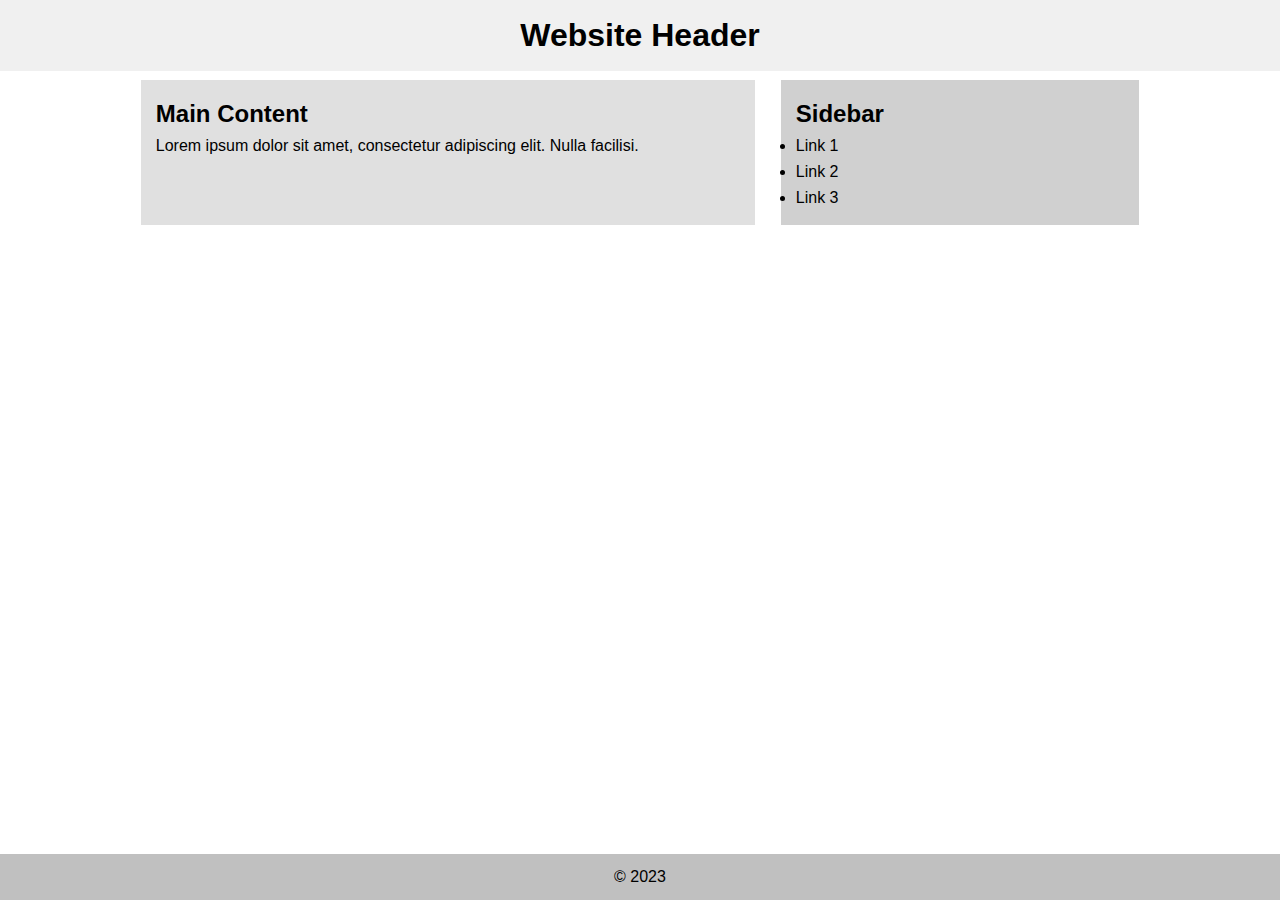
<file: assig in class/index1.html>
<!DOCTYPE html>
<html lang="en">
<head>
    <meta charset="UTF-8">
    <meta name="viewport" content="width=device-width, initial-scale=1.0">
    <title>CSS Positioning Practice</title>
    <link rel="stylesheet" href="inde.css">
</head>
<body>
    <header>
        <h1>Website Header</h1>
    </header>
    <main>
        <article>
            <h2>Main Content</h2>
            <p>Lorem ipsum dolor sit amet, consectetur adipiscing elit. Nulla facilisi.</p>
        </article>
        <aside>
            <h2>Sidebar</h2>
            <ul>
                <li>Link 1</li>
                <li>Link 2</li>
                <li>Link 3</li>
            </ul>
        </aside>
    </main>
    <footer>
        <p>© 2023</p>
    </footer>
</body>
</html>
</file>
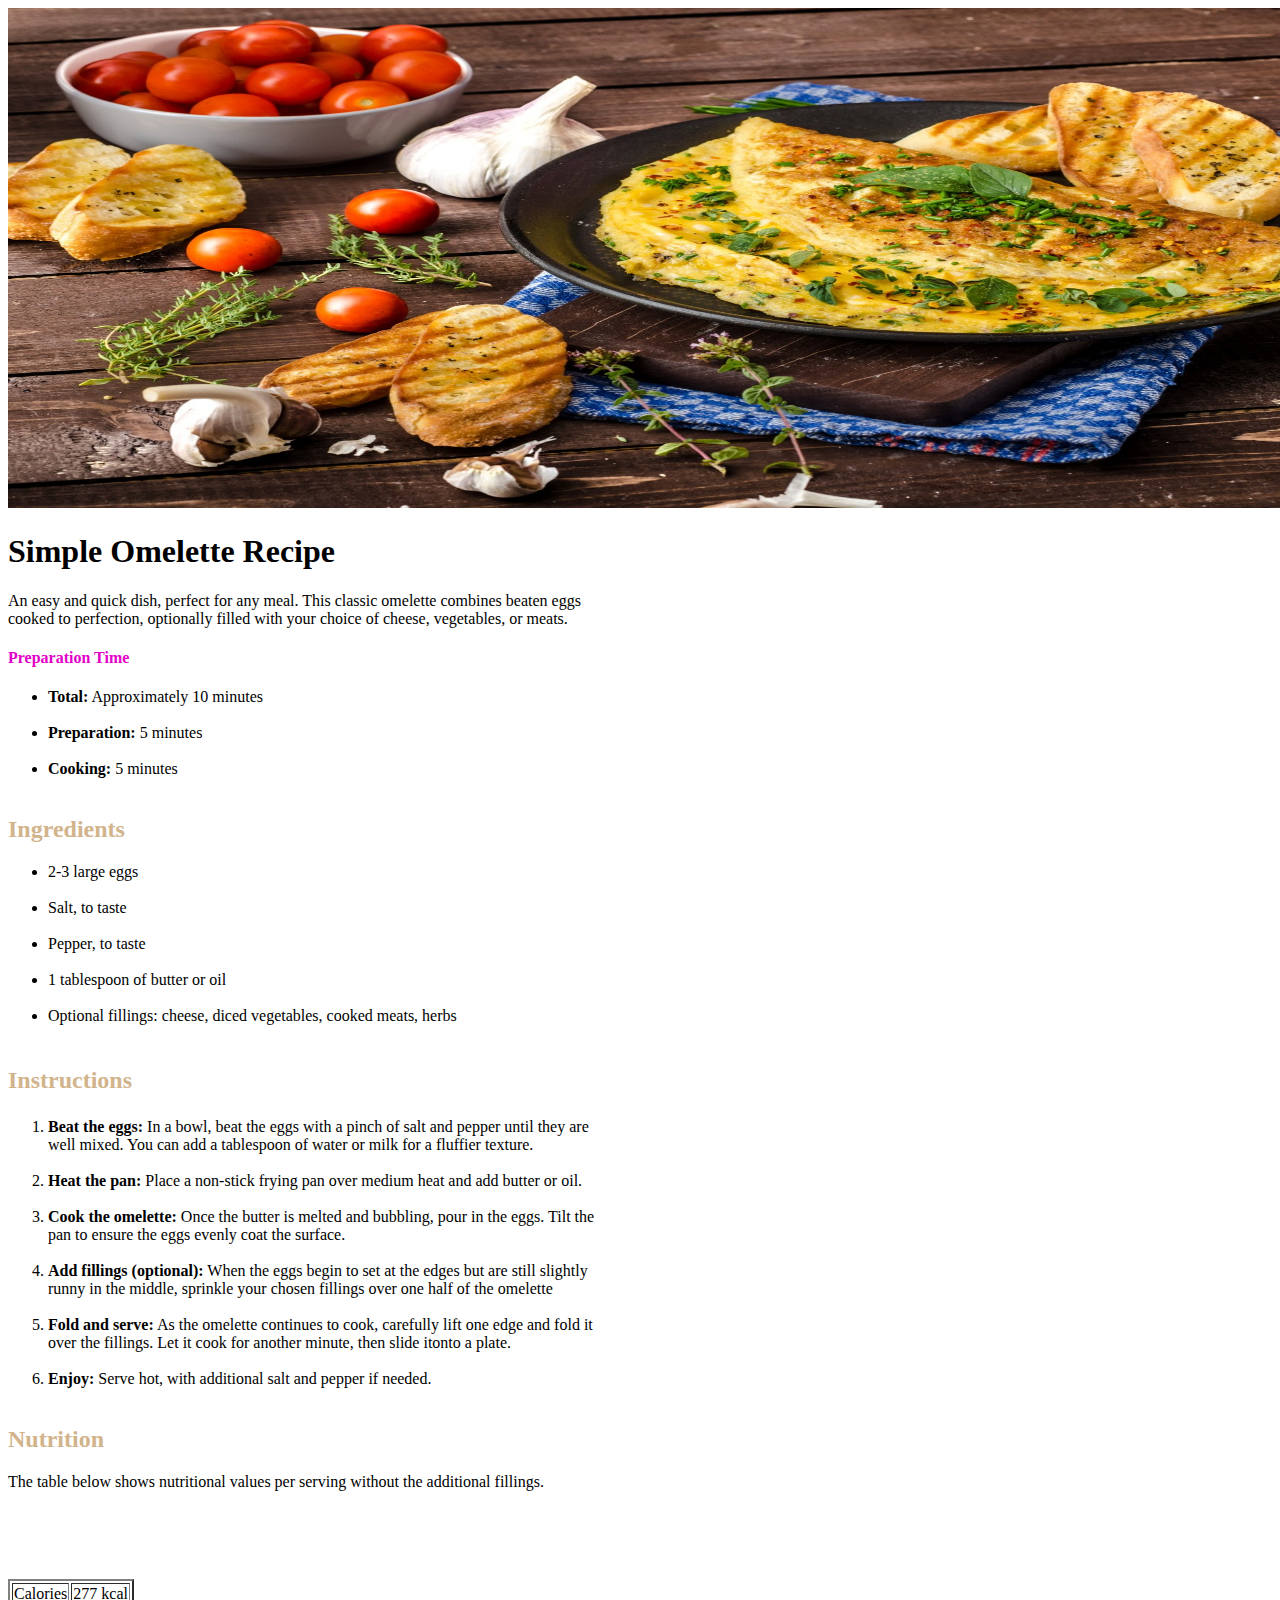
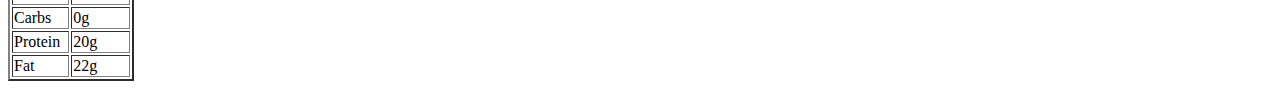
<file: assignment1/assig1.html>
<!DOCTYPE html>
<html lang="en">
<head>
    <meta charset="UTF-8">
    <meta name="viewport" content="width=device-width, initial-scale=1.0">
    <title>Document</title>
</head>
<body>
    <div id="BackGround">
 <div id="1">
 <div id="2">
  <img src="./Omelette.jpg" width="1500px" height="500px" alt="Omelette photo" />
 </div>

 <div id="3">
  <h1><b>Simple Omelette Recipe</b></h1>
  <p>An easy and quick dish, perfect for any meal. This classic omelette combines beaten eggs
    <br/>
     cooked to perfection, optionally filled with your choice of cheese, vegetables, or meats.</p>
 </div>

 <div id="4">
    <h4 style="color:rgb(226, 0, 200);"> Preparation Time</h4>
   <ul>
    <li><b>Total:</b> Approximately 10 minutes</li>
    <br/>
    <li><b>Preparation:</b> 5 minutes</li>
    <br/>
    <li><b>Cooking:</b> 5 minutes</li>
    <br/>
   </ul> 
 </div>

 <div id="5">
    <h2 style="color:tan"><b>Ingredients</b></h2>
   <ul>
    <li>2-3 large eggs</li>
    <br/>
    <li>Salt, to taste</li>
    <br/>
    <li>Pepper, to taste</li>
    <br/>
    <li>1 tablespoon of butter or oil</li>
    <br/>
    <li>Optional fillings: cheese, diced vegetables, cooked meats, herbs</li>
    <br/>
   </ul>
 </div>

 <div id="6">
 <h2 style="color:tan"><p>Instructions</p></h2>
 <ol>
    <li><b>Beat the eggs:</b> In a bowl, beat the eggs with a pinch of salt and pepper until they are 
        <br/>
        well mixed. You can add a tablespoon of water or milk for a fluffier texture.</li>
        <br/>
    <li><b>Heat the pan:</b> Place a non-stick frying pan over
         medium heat and add butter or oil.
    </li> 
    <br/>

    <li><b>Cook the omelette:</b> Once the butter is melted and bubbling, pour in the eggs. Tilt the
        <br/>
         pan to ensure the eggs evenly coat the surface.</li>
         <br/>  
    <li><b>Add fillings (optional):</b> When the eggs begin to set at the edges but are still slightly<br/>
         runny in the middle, sprinkle your chosen fillings over one half of the omelette</li> 
        <br/>
    <li><b>Fold and serve:</b> As the omelette continues to cook, carefully lift one edge and fold it<br/>
         over the fillings. Let it cook for another minute, then slide itonto a plate.</li>
         <br/> 
    <li><b>Enjoy:</b> Serve hot, with additional salt and pepper if needed.</li> 
    <br/>   
 </ol>
 </div>

 <div id="7">
 <h2 style="color:tan"><b>Nutrition</b> </h2>
 <p>The table below shows nutritional values per
     serving without the additional fillings.</p>
 
 <table border="2">
    
    <tr>
        <td>Calories </td>
        <td> 277 kcal</td>
    </tr>
    <br/>
    <tr>
        <td>Carbs </td>
        <td> 0g </td>
    </tr>
    <br/>
    <tr>
        <td>Protein</td>
        <td> 20g </td>
    </tr>
    <br/>
    <tr>
        <td>Fat </td>
        <td> 22g </td>
    </tr>
    <br/>
 </table>
 </div>
 </div>

</div>

</body>

</html>
</file>
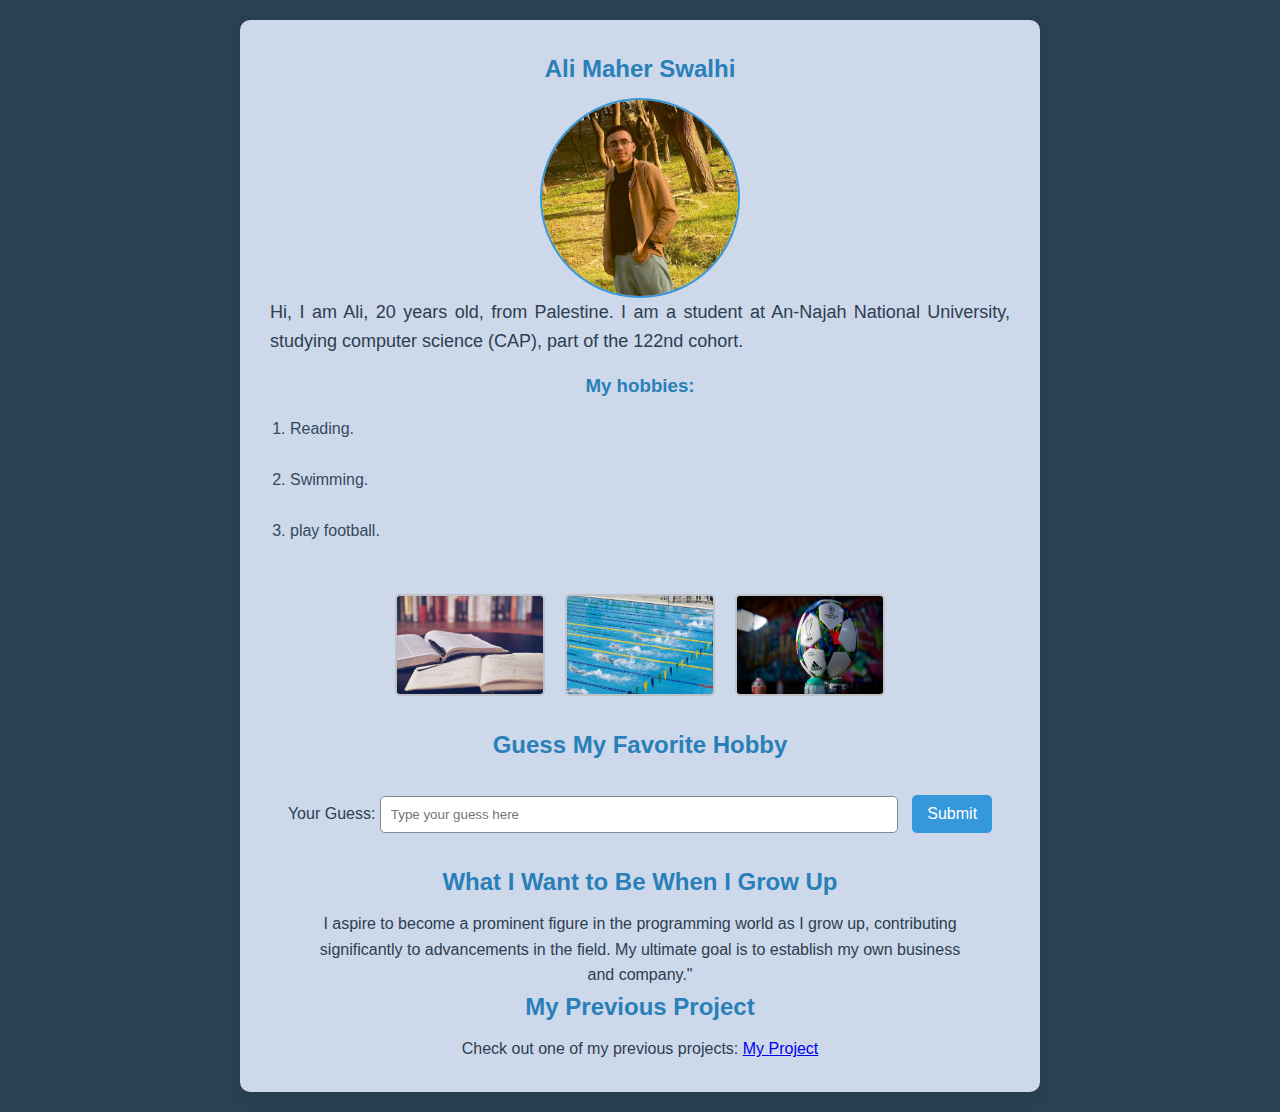
<file: assignment2.web/test2.html>
<!DOCTYPE html>

<link href="assig.css">
<html lang="en">
<head>
    <meta charset="UTF-8">
    <meta name="viewport" content="width=device-width, initial-scale=1.0">
    <title>Document</title>
    <link rel="stylesheet" href="./assig.css"/>
</head>
<body>
    <div id="background">
        <div id="1">
           <div id="2">
            <h2>Ali Maher Swalhi</h2>
           </div>

           <div id="3">
            <img src="my photo.jpg" width="200px">
           </div>

           <div id="4">
            <p>
                Hi, I am Ali, 20 years old, from Palestine. I am a student at An-Najah National University, studying computer science (CAP), part of the 122nd cohort.

            </p>
           </div>

           <div id="5">
            <h3>My hobbies:</h3>
            <ol> 
              <li>Reading. </li>
              <br/>
              <li>Swimming.</li>
              <br/>
              <li>play football.</li>  
              <br/>
            </ol>
           </div>

           <div id="6">
            <img src="reading.jpg" width="150px">
            <img src="swimming.jpg" width="150px">
            
            <img src="football.jpg" width="150px">
           </div>

           <div id="7">
            <h2>Guess My Favorite Hobby</h2>
            <form action="#">
                <label for="guess">Your Guess:</label>
                <input type="text" id="guess" name="guess" placeholder="Type your guess here">
                <button type="submit">Submit</button>
            </form>
           </div>

           <div id="8">
            <h2>What I Want to Be When I Grow Up</h2>
             <p>I aspire to become a prominent figure in the programming world as I grow up, contributing 
                <br/>
                significantly to advancements in the field. My ultimate goal is to establish my own business
                <br/>
                 and company."</p>
           </div>

           <div id="9">
            <h2>My Previous Project</h2>
            <p>Check out one of my previous projects: <a href=".//WWW...com" target="_blank">My Project</a></p>
           </div>




        </div>
    </div>

</body>
</html>
</file>
<file: assig in class/inde.css>
* {
    margin: 0;
    padding: 0;
    box-sizing: border-box;
}

body {
    font-family: Arial, sans-serif;
    line-height: 1.6;
    margin: 0;
    padding-top: 60px; 
    padding-bottom: 40px; 
}

header{
position: fixed;
top:0%;
width:100%;
background-color: #F0F0F0;
padding: 10px;
text-align: center;
 z-index: 1000;
}

main {
    display: flex;
    justify-content: space-between;
    width: 80%;
    margin: 0 auto;
}
article{

    width:60%;
    margin: 20px auto;
    background-color: #E0E0E0;
    Padding: 15px


}
aside{
width: 35%;
margin: 20px auto;
background-color: #D0D0D0;
padding: 15px;



}
footer{
    position: fixed;
    bottom: 0;
    width: 100%;
    background-color: #C0C0C0;
    padding: 10px;
    text-align: center;


}
</file>
<file: assignment2.web/assig.css>
/* Reset default margin and padding */
* {
    margin: 0;
    padding: 0;
    box-sizing: border-box;
}

/* Body styling */
body {
    font-family: 'Segoe UI', Tahoma, Geneva, Verdana, sans-serif;
    background-color: #239cbe;
    color: #2c3e50;
    line-height: 1.6;
}

/* Main container */
#background {
    width: 100%;
    min-height: 100vh;
    display: flex;
    justify-content: center;
    align-items: center;
    padding: 20px;
    background-color: #294253;
}

div[id="1"] {
    background-color: #cdd8ea;
    padding: 30px;
    border-radius: 10px;
    box-shadow: 0 5px 15px rgba(0, 0, 0, 0.1);
    max-width: 800px;
    width: 100%;
    text-align: center;
}

/* Header and Subheader */
h2, h3 {
    color: #2980b9;
    margin-bottom: 10px;
}

/* Content section styling */
div[id="4"] p, div[id="7"] p {
    font-size: 18px;
    margin-bottom: 15px;
    text-align: justify;
}

/* Profile Image */
div[id="3"] img {
    display: block;
    margin: 0 auto;
    border-radius: 50%;
    border: 2px solid #3498db;
}

/* Hobbies list styling */
div[id="5"] h3 {
    margin-bottom: 15px;
}

ol {
    list-style-type: decimal;
    padding-left: 20px;
    margin-bottom: 15px;
    text-align: left;
}

ol li {
    font-size: 16px;
    color: #34495e;
}

/* Hobbies images */
div[id="6"] img {
    width: 150px;
    margin: 10px;
    border-radius: 5px;
    border: 2px solid #bdc3c7;
}

div[id="6"] {
    display: flex;
    justify-content: center;
    margin-bottom: 20px;
}

/* Form styling */
form {
    margin-top: 20px;
    padding: 10px 0;
}

input[type="text"] {
    width: 70%;
    padding: 10px;
    margin-right: 10px;
    border: 1px solid #7f8c8d;
    border-radius: 5px;
    outline: none;
}

button[type="submit"] {
    padding: 10px 15px;
    background-color: #3498db;
    color: white;
    border: none;
    border-radius: 5px;
    cursor: pointer;
    font-size: 16px;
}

button[type="submit"]:hover {
    background-color: #2980b9;
}

/* Project section styling */
div[id="8"] {
    margin-top: 20px;
}

div[id="8"] a {
    text-decoration: none;
    color: #3498db;
    font-weight: bold;
}

div[id="8"] a:hover {
    color: #2980b9;
}

/* Responsive design */
@media (max-width: 768px) {
    div[id="1"] {
        padding: 20px;
    }

    div[id="6"] {
        flex-direction: column;
    }

    input[type="text"] {
        width: 100%;
        margin-bottom: 10px;
    }
}
</file>
